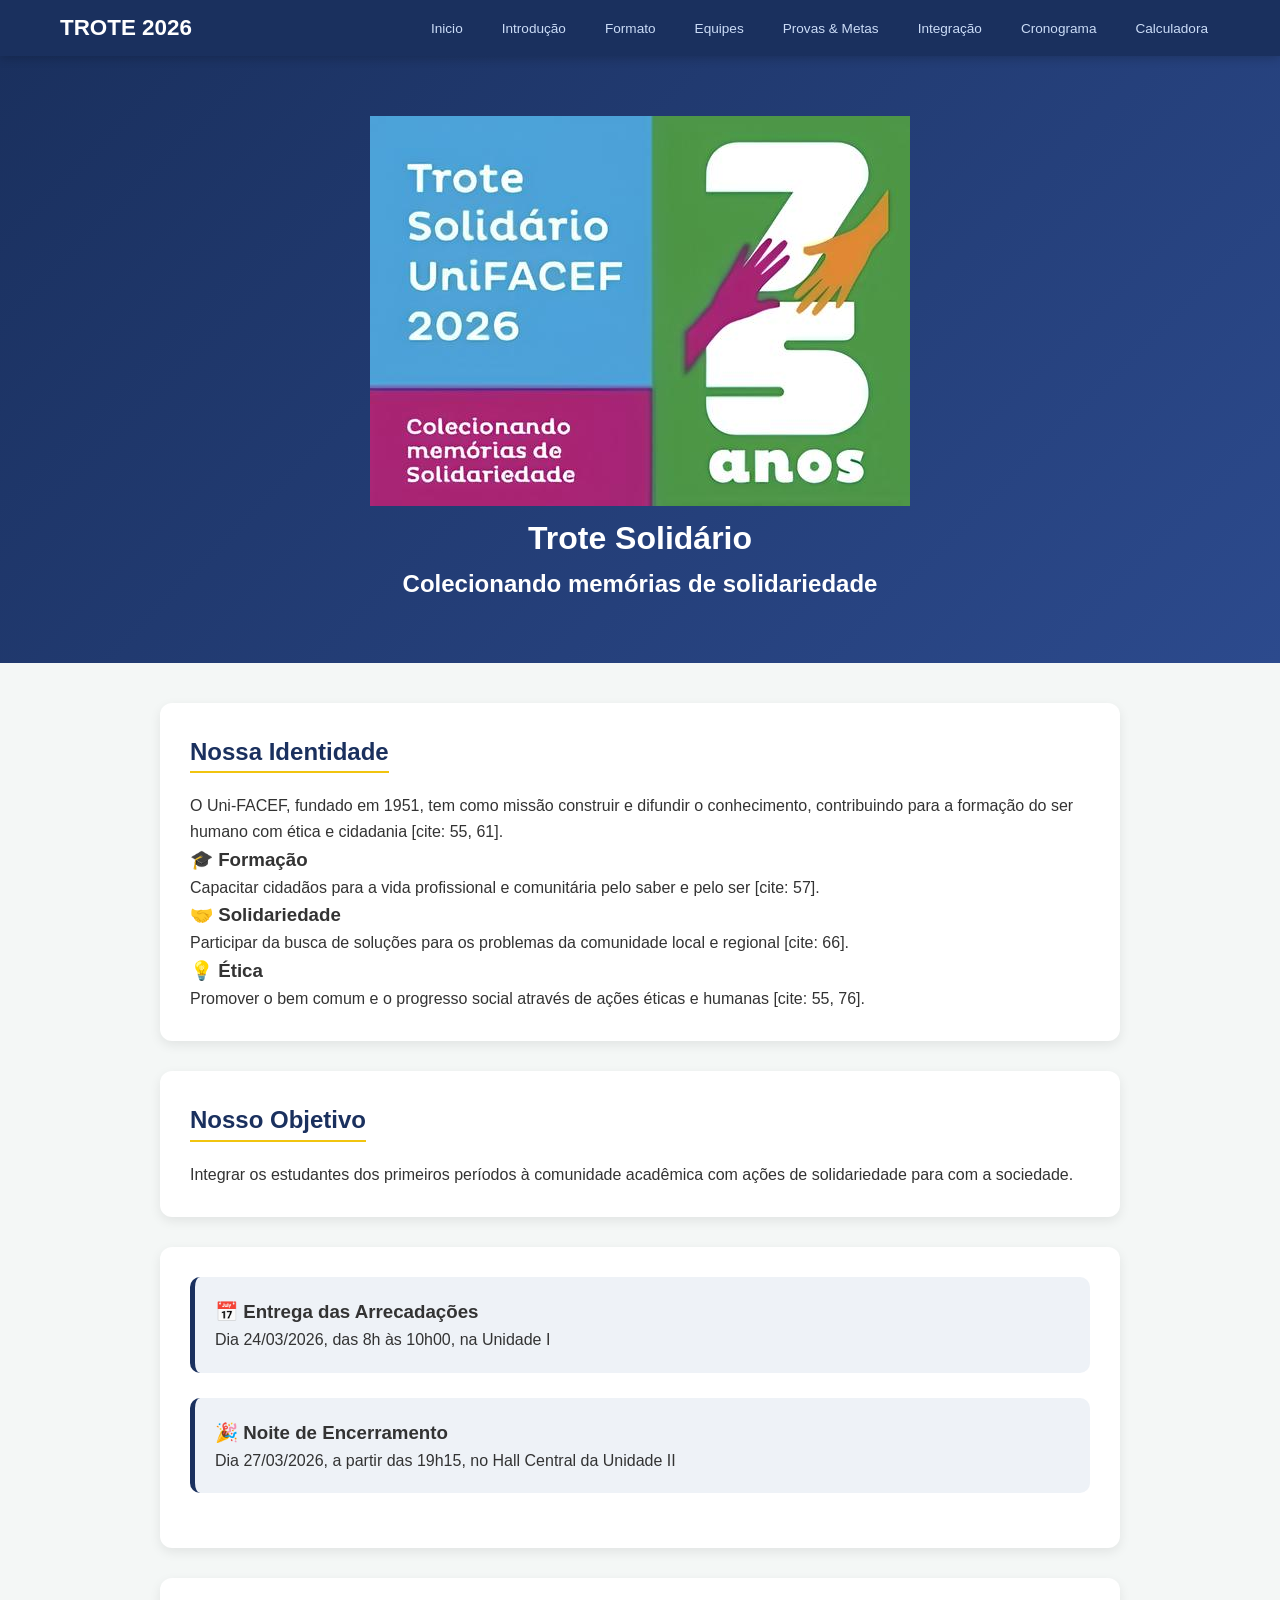
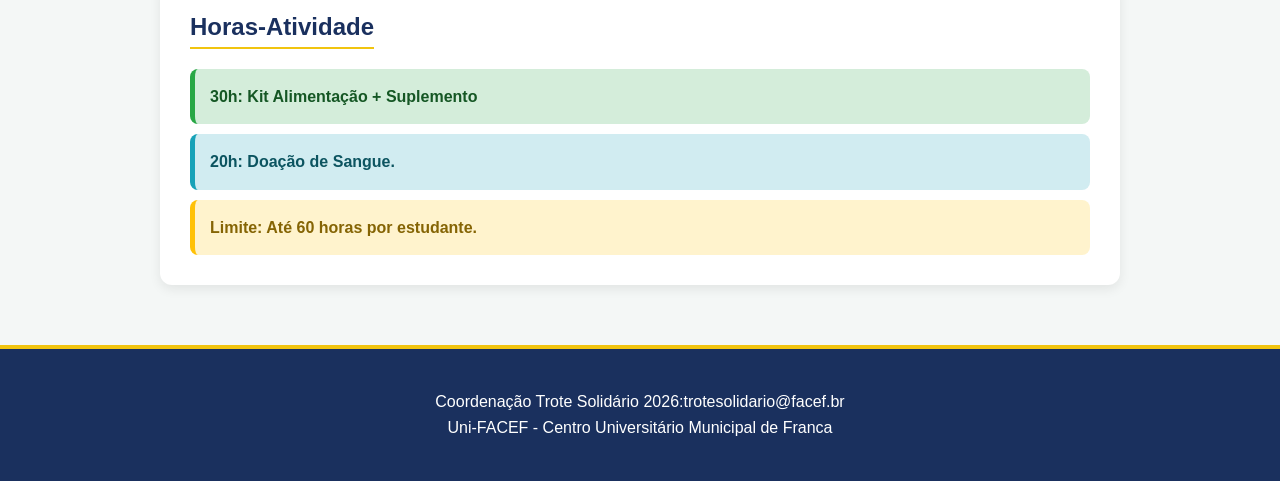
<file: index.html>
<!DOCTYPE html>
<html lang="pt-br">


<link rel="stylesheet" href="style.css">
<link rel="icon" href="logo.png.jpeg">

<head>

<meta charset="utf-8">
<title>Projeto Solidário UniFacef</title>

</head>

<body>
    
<nav class="menu-principal">
    <div class="menu-container">
        <a href="index.html" class="logo"> Trote 2026</a>
        <ul class="lista">    
            <li><a href="index.html">  Inicio </a></li>
            <li><a href="introducao.html">  Introdução</a></li>
            <li><a href="formato.html">  Formato</a></li>
            <li><a href="equipes.html">  Equipes</a></li>
            <li><a href="provas.html">  Provas & Metas</a></li>
            <li><a href="integracao.html">  Integração</a></li>
            <li><a href="cronograma.html">  Cronograma</a></li>
            <li> <a href="calculadora.html">  Calculadora</a></li>



        </ul>



    </div>

</nav>

<header class="cabecalho">
    <div class="cabecalho-container">

        <img class="logo" src="logo.png.jpeg" alt="trote Solidário">
        <h1>Trote Solidário</h1>
        <h2>Colecionando memórias de solidariedade</h2>

    </div>
</header>

<main class="principal">
    <section class="secao"> <h2>Nossa Identidade</h2> 
    <p>O Uni-FACEF, fundado em 1951, tem como missão construir e difundir o conhecimento, contribuindo para a formação do ser humano com ética e cidadania [cite: 55, 61].</p>
    <h3>🎓 Formação</h3> 
    <p>Capacitar cidadãos para a vida profissional e comunitária pelo saber e pelo ser [cite: 57].</p>
    <h3>🤝 Solidariedade</h3> 
    <p>Participar da busca de soluções para os problemas da comunidade local e regional [cite: 66].</p>
    <h3>💡 Ética</h3> 
    <p>Promover o bem comum e o progresso social através de ações éticas e humanas [cite: 55, 76].</p>
    
    </section>

    <section class="secao"><h2>Nosso Objetivo</h2>
        <p>Integrar os estudantes dos primeiros períodos à comunidade acadêmica com ações de solidariedade para com a sociedade.</p>
    </section>

    <section class="secao">
        <div class="eventos">
        <div class="card-evento">
        <h3>📅 Entrega das Arrecadações</h3>
        <p>Dia 24/03/2026, das 8h às 10h00, na Unidade I</p>
        </div>

        <div class="card-evento">
        <h3>🎉 Noite de Encerramento</h3>
        <p>Dia 27/03/2026, a partir das 19h15, no Hall Central da Unidade II</p>
        </div>
        </div>

    </section>

    <section class="secao">


        <h2>Horas-Atividade</h2>

        <div class="container-cards">
        <div class="card-p1">
            <p>30h: Kit Alimentação + Suplemento</p>
        </div>
         <div class="card-p2">
            <p>20h: Doação de Sangue.</p>
        </div>
         <div class="card-p3">
            <p>Limite: Até 60 horas por estudante.</p>
        </div>
        </div>


    </section>


    </div>
</main>




<footer>
<p> Coordenação Trote Solidário 2026:trotesolidario@facef.br</p>
<p> Uni-FACEF - Centro Universitário Municipal de Franca</p>
</footer>





</body>


</html>
</file>
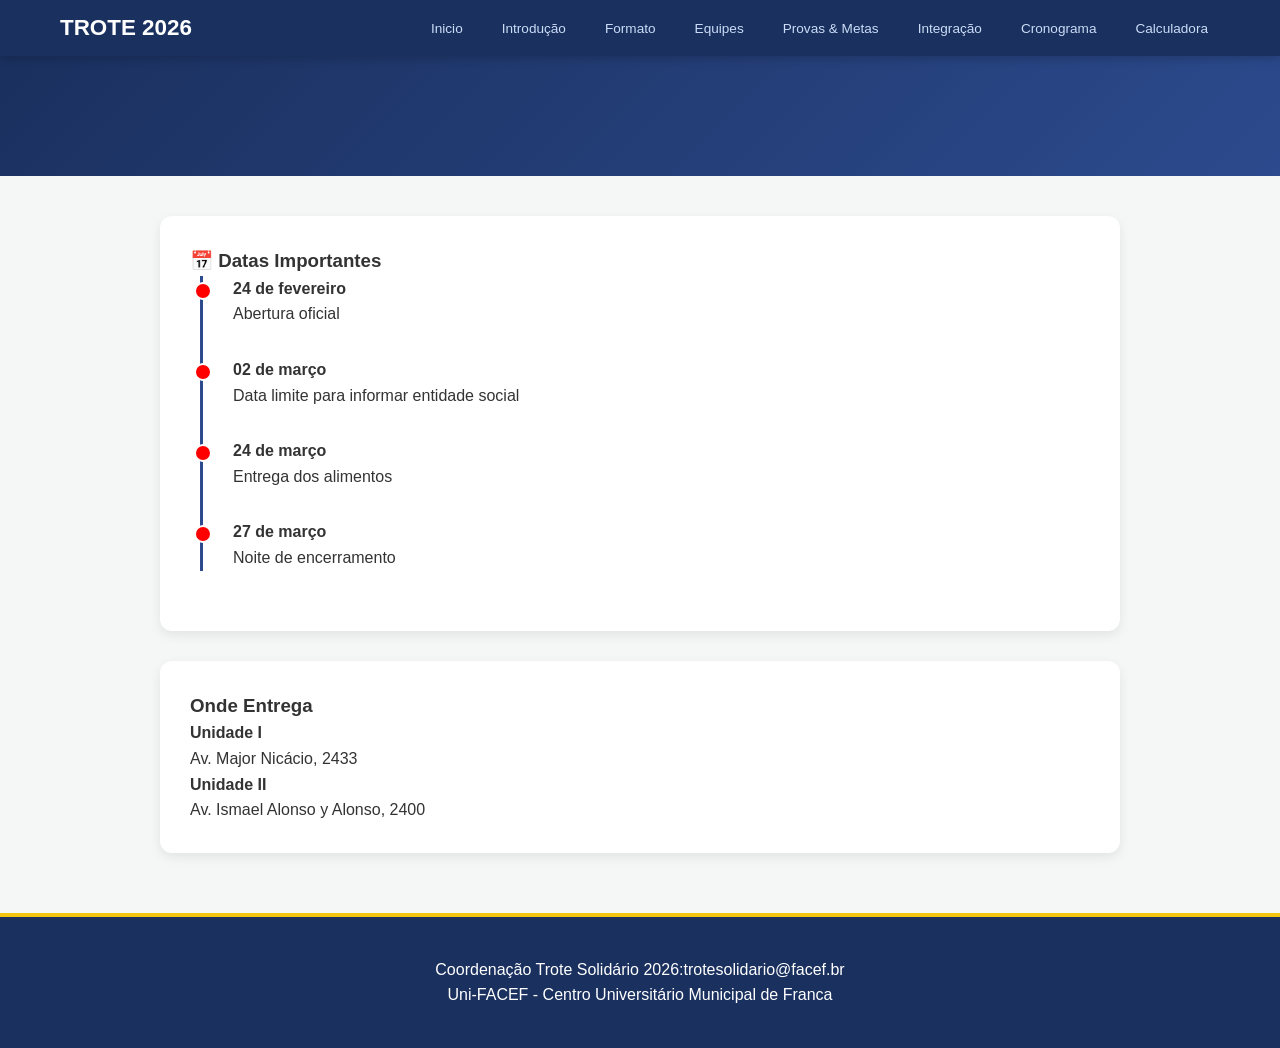
<file: cronograma.html>
<!DOCTYPE html>
<html lang="pt-br">


<link rel="stylesheet" href="style.css">
<link rel="icon" href="logo.png.jpeg">

<head>

<meta charset="utf-8">
<title>Cronograma</title>

</head>

<body>
    
<nav class="menu-principal">
    <div class="menu-container">
        <a href="index.html" class="logo"> Trote 2026</a>
        <ul class="lista">    
            <li><a href="index.html">  Inicio </a></li>
            <li><a href="introducao.html">  Introdução</a></li>
            <li><a href="formato.html">  Formato</a></li>
            <li><a href="equipes.html">  Equipes</a></li>
            <li><a href="provas.html">  Provas & Metas</a></li>
            <li><a href="integracao.html">  Integração</a></li>
            <li><a href="cronograma.html">  Cronograma</a></li>
            <li> <a href="calculadora.html">  Calculadora</a></li>



        </ul>



    </div>

</nav>

<header class="cabecalho">
    
</header>

<main class="principal">
 
<section class="secao">
<h3>📅 Datas Importantes</h3>
<div class="timeline">
    <div class="evento">
        <strong>24 de fevereiro</strong>
        <p>Abertura oficial</p>
    </div>
    <div class="evento">
        <strong>02 de março</strong>
        <p>Data limite para informar entidade social</p>

    </div>
    <div class="evento">
        <strong>24 de março</strong>
        <p>Entrega dos alimentos</p>
    </div>
    <div class="evento">
        <strong>27 de março</strong>
        <p>Noite de encerramento</p>
    </div>
</div>
</section>
<section class="secao">
<h3> Onde Entrega</h3>
<div class="grid-locais">
<div class="local">
<h4> Unidade I</h4>
<p>Av. Major Nicácio, 2433</p>
</div>
<div class="local">
<h4> Unidade II</h4>
<p>Av. Ismael Alonso y Alonso, 2400</p>
</div>

</div>




</section>
</main>

<footer>
<p> Coordenação Trote Solidário 2026:trotesolidario@facef.br</p>
<p> Uni-FACEF - Centro Universitário Municipal de Franca</p>
</footer>


</body>


</html>
</file>
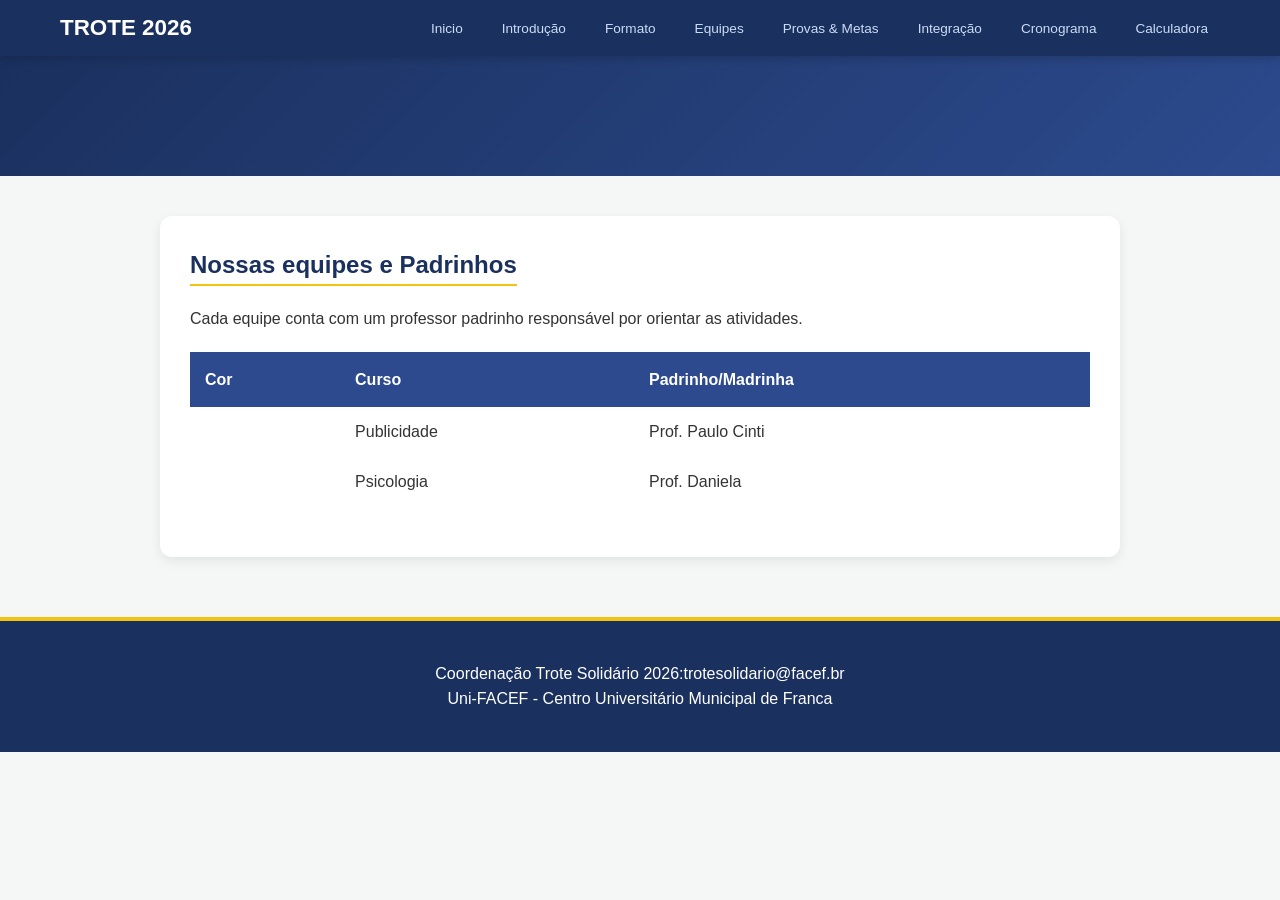
<file: equipes.html>
<!DOCTYPE html>
<html lang="pt-br">


<link rel="stylesheet" href="style.css">
<link rel="icon" href="logo.png.jpeg">

<head>

<meta charset="utf-8">
<title>Projeto Solidário UniFacef</title>

</head>

<body>
    
<nav class="menu-principal">
    <div class="menu-container">
        <a href="index.html" class="logo"> Trote 2026</a>
        <ul class="lista">    
            <li><a href="index.html">  Inicio </a></li>
            <li><a href="introducao.html">  Introdução</a></li>
            <li><a href="formato.html">  Formato</a></li>
            <li><a href="equipes.html">  Equipes</a></li>
            <li><a href="provas.html">  Provas & Metas</a></li>
            <li><a href="integracao.html">  Integração</a></li>
            <li><a href="cronograma.html">  Cronograma</a></li>
            <li> <a href="calculadora.html">  Calculadora</a></li>



        </ul>



    </div>

</nav>

<header class="cabecalho">
    
</header>

<main class="principal">
    <section class="secao"> <h2>Nossas equipes e Padrinhos</h2> 
    <p>Cada equipe conta com um professor padrinho responsável por orientar as atividades.</p>
    <table>
        <thead>
            <tr>
                <th>Cor</th> <th>Curso</th> <th>Padrinho/Madrinha</th>
            </tr>

        </thead>
        <tbody>
            <td><div class="amarelo">  </div></td> <td>Publicidade</td> <td>Prof. Paulo Cinti</td>
        
        </tbody>
        <tbody>
        <td><div class="cinza">  </div></td> <td>Psicologia</td> <td>Prof. Daniela</td>
        </tbody>



    </table>
    
    </section>



    </div>
</main>




<footer>
<p> Coordenação Trote Solidário 2026:trotesolidario@facef.br</p>
<p> Uni-FACEF - Centro Universitário Municipal de Franca</p>
</footer>





</body>


</html>
</file>
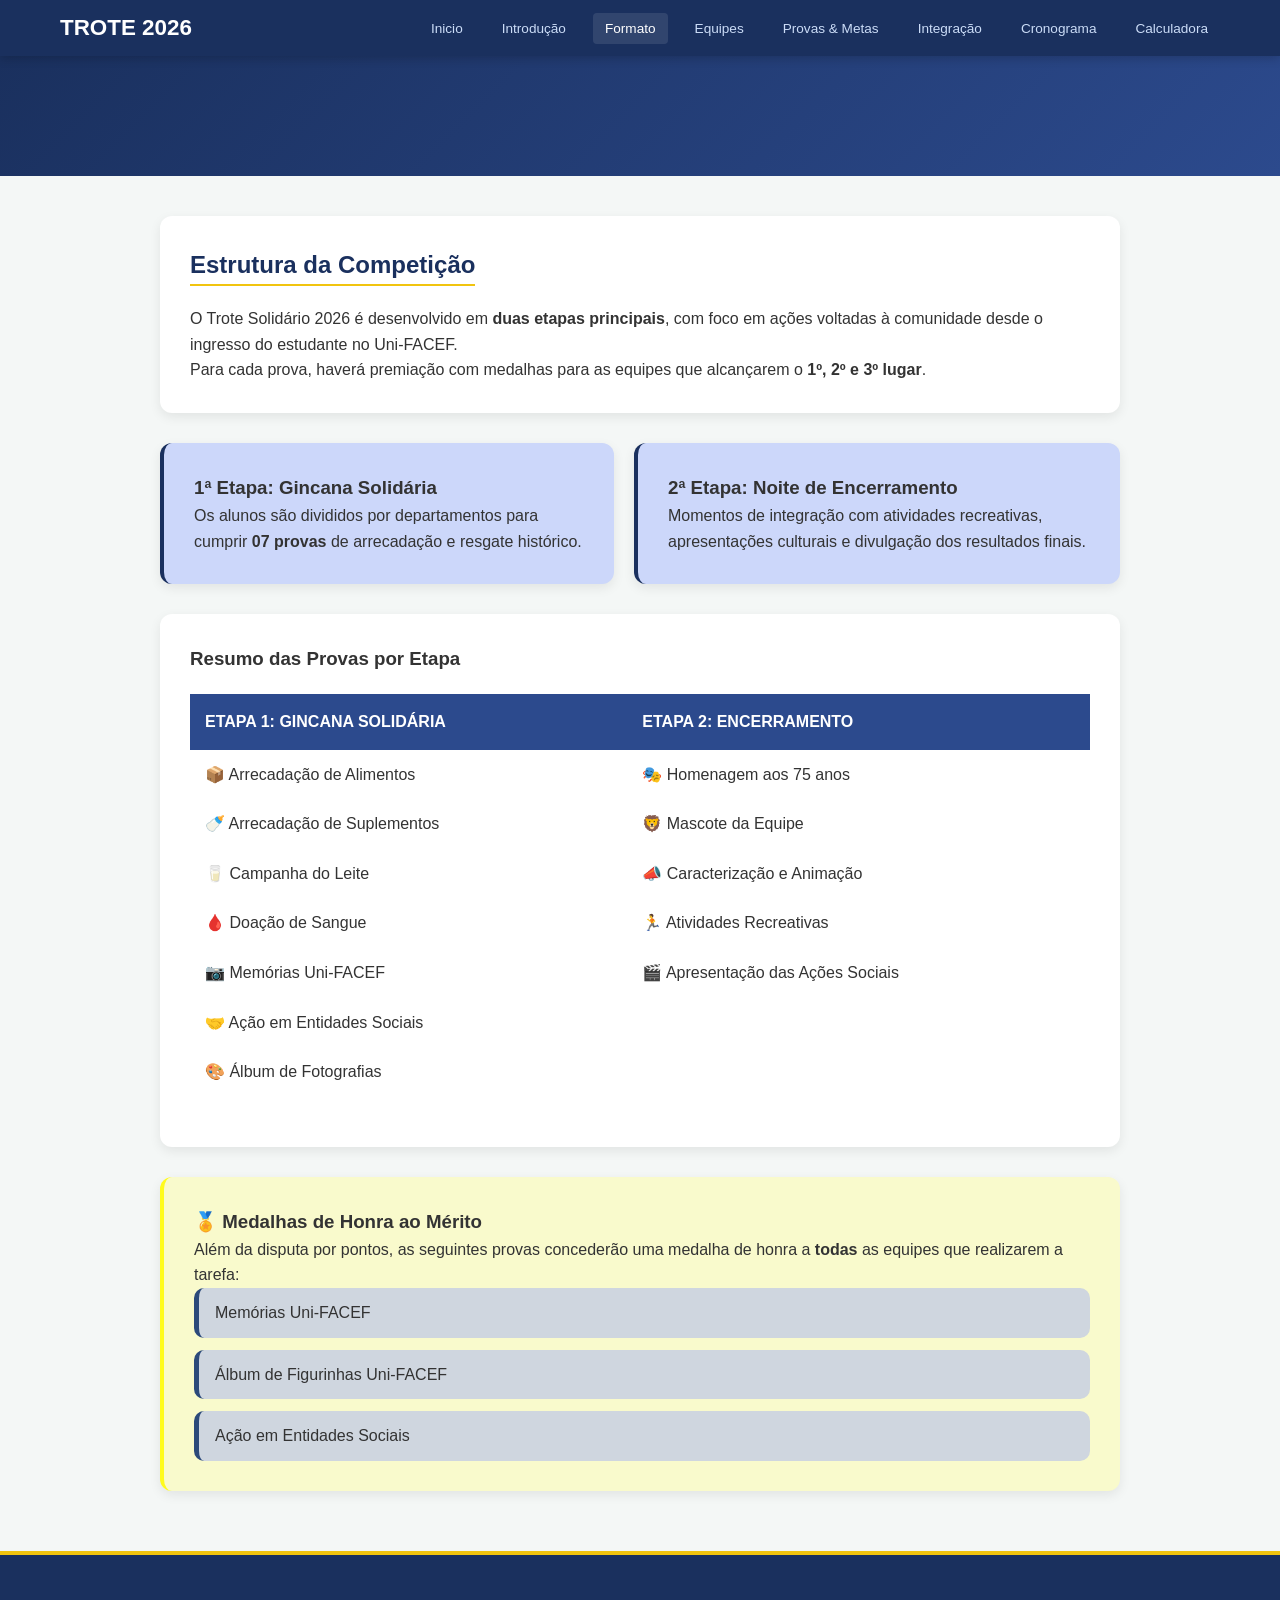
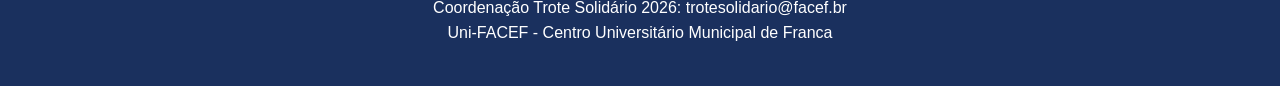
<file: formato.html>
<!DOCTYPE html>
<html lang="pt-br">
<head>
    <meta charset="utf-8">
    <title>Formato - Trote 2026</title>
    <link rel="stylesheet" href="style.css">
    <link rel="icon" href="logo.png.jpeg">
</head>
<body>
    <nav class="menu-principal">
        <div class="menu-container">
            <a href="index.html" class="logo"> Trote 2026</a>
            <ul class="lista">    
                <li><a href="index.html"> Inicio </a></li>
                <li><a href="introducao.html"> Introdução</a></li>
                <li><a href="formato.html" class="active"> Formato</a></li>
                <li><a href="equipes.html"> Equipes</a></li>
                <li><a href="provas.html"> Provas & Metas</a></li>
                <li><a href="integracao.html"> Integração</a></li>
                <li><a href="cronograma.html"> Cronograma</a></li>
                <li><a href="calculadora.html"> Calculadora</a></li>
            </ul>
        </div>
    </nav>

    <header class="cabecalho"></header>

    <main class="principal">
        <section class="secao">
            <h2>Estrutura da Competição</h2>
            <p>O Trote Solidário 2026 é desenvolvido em <strong>duas etapas principais</strong>, com foco em ações voltadas à comunidade desde o ingresso do estudante no Uni-FACEF.</p>
            <p>Para cada prova, haverá premiação com medalhas para as equipes que alcançarem o <strong>1º, 2º e 3º lugar</strong>.</p>
        </section>

        <div class="row">
            <div class="secao-formato" style="margin-top: 0;">
                <h3>1ª Etapa: Gincana Solidária</h3>
                <p>Os alunos são divididos por departamentos para cumprir <strong>07 provas</strong> de arrecadação e resgate histórico.</p>
            </div>
            <div class="secao-formato" style="margin-top: 0;">
                <h3>2ª Etapa: Noite de Encerramento</h3>
                <p>Momentos de integração com atividades recreativas, apresentações culturais e divulgação dos resultados finais.</p>
            </div>
        </div>

        <section class="secao">
            <h3>Resumo das Provas por Etapa</h3>
            <table>
                <thead>
                    <tr>
                        <th>ETAPA 1: GINCANA SOLIDÁRIA</th>
                        <th>ETAPA 2: ENCERRAMENTO</th>
                    </tr>
                </thead>
                <tbody>
                    <tr><td>📦 Arrecadação de Alimentos</td><td>🎭 Homenagem aos 75 anos</td></tr>
                    <tr><td>🍼 Arrecadação de Suplementos</td><td>🦁 Mascote da Equipe</td></tr>
                    <tr><td>🥛 Campanha do Leite</td><td>📣 Caracterização e Animação</td></tr>
                    <tr><td>🩸 Doação de Sangue</td><td>🏃 Atividades Recreativas</td></tr>
                    <tr><td>📷 Memórias Uni-FACEF</td><td>🎬 Apresentação das Ações Sociais</td></tr>
                    <tr><td>🤝 Ação em Entidades Sociais</td><td></td></tr>
                    <tr><td>🎨 Álbum de Fotografias</td><td></td></tr>
                </tbody>
            </table>
        </section>

        <section class="secao-formatoamarelo">
            <h3><strong>🏅 Medalhas de Honra ao Mérito</strong></h3>
            <p>Além da disputa por pontos, as seguintes provas concederão uma medalha de honra a <strong>todas</strong> as equipes que realizarem a tarefa:</p>
           <ul class="lista-formato">
            <li class="li-formato">Memórias Uni-FACEF</li>
            <li class="li-formato">Álbum de Figurinhas Uni-FACEF</li>
            <li class="li-formato">Ação em Entidades Sociais</li>
        </ul>
        </section>
    </main>

    <footer>
        <p>Coordenação Trote Solidário 2026: trotesolidario@facef.br</p>
        <p>Uni-FACEF - Centro Universitário Municipal de Franca</p>
    </footer>
</body>
</html>
</file>
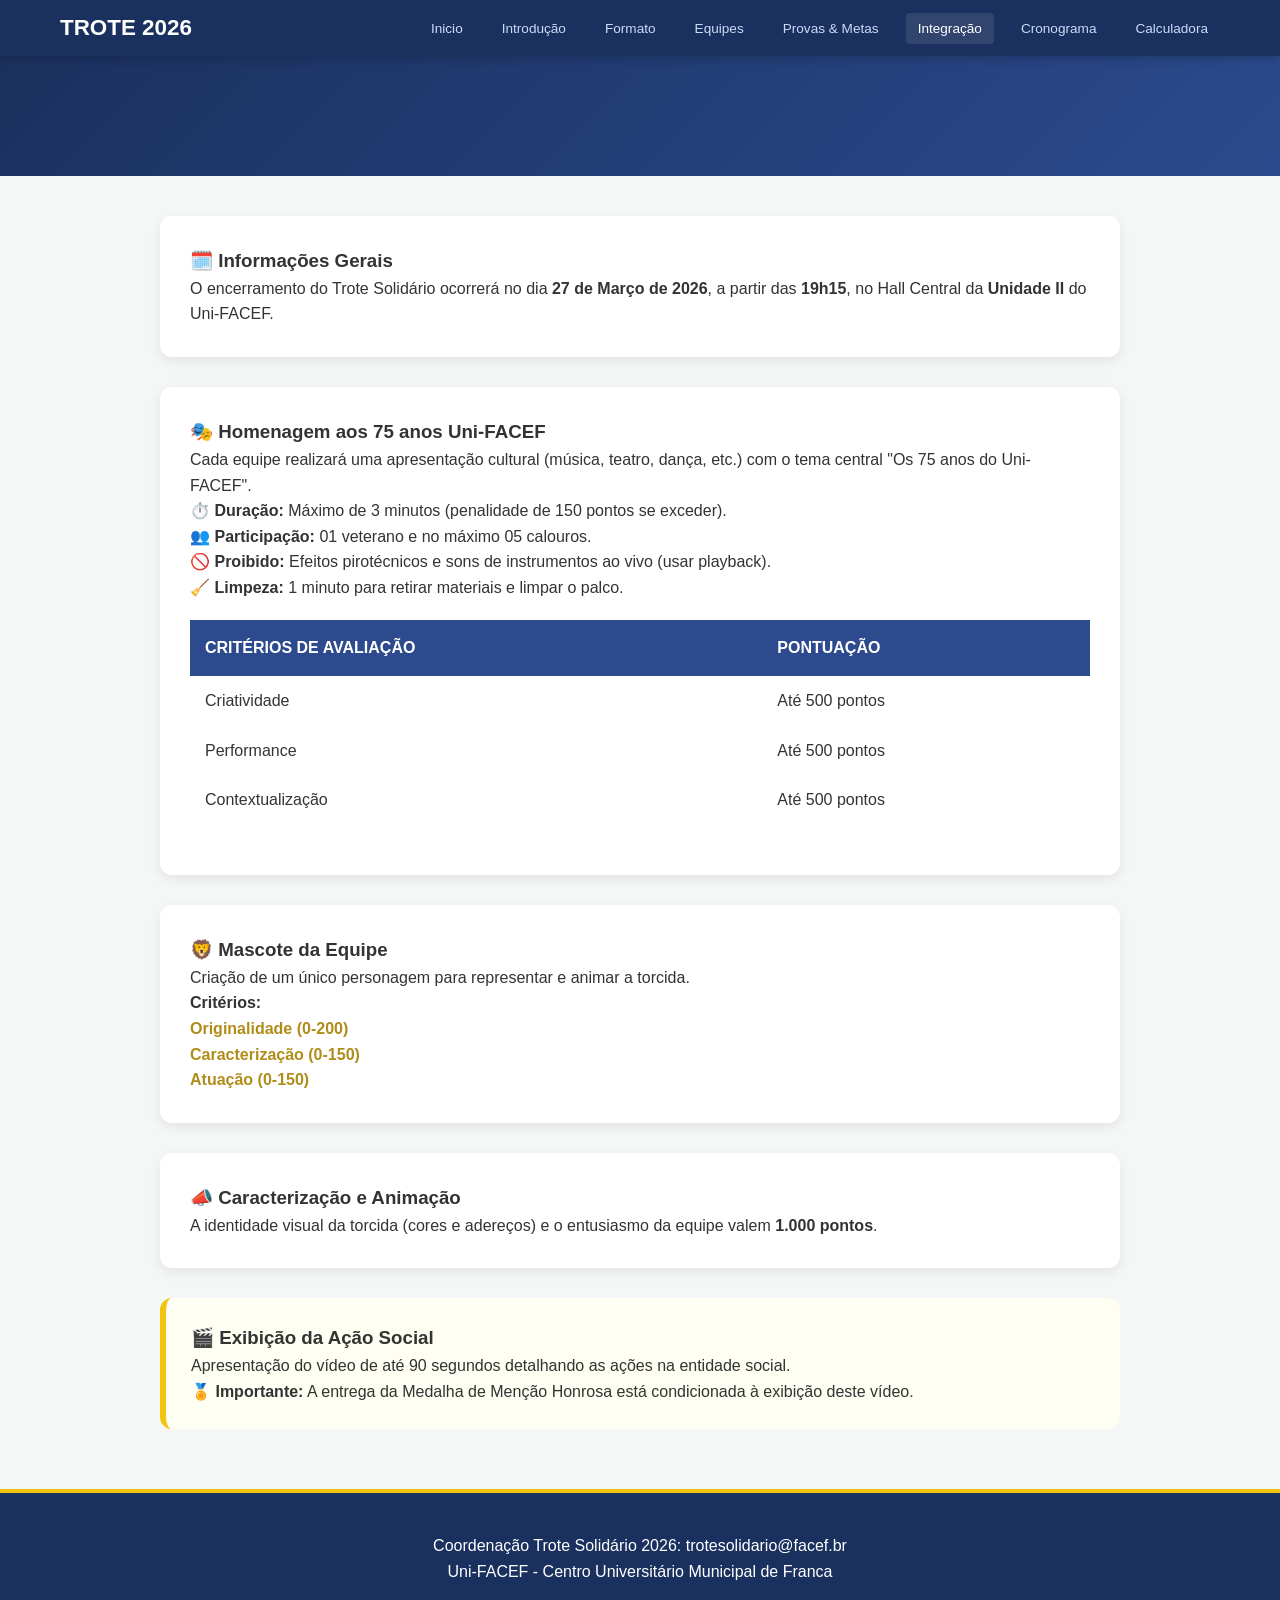
<file: integracao.html>
<!DOCTYPE html>
<html lang="pt-br">
<head>
    <meta charset="utf-8">
    <title>Integração - Trote 2026</title>
    <link rel="stylesheet" href="style.css">
    <link rel="icon" href="logo.png.jpeg">
</head>
<body>
    <nav class="menu-principal">
        <div class="menu-container">
            <a href="index.html" class="logo"> Trote 2026</a>
            <ul class="lista">    
                <li><a href="index.html"> Inicio </a></li>
                <li><a href="introducao.html"> Introdução</a></li>
                <li><a href="formato.html"> Formato</a></li>
                <li><a href="equipes.html"> Equipes</a></li>
                <li><a href="provas.html"> Provas & Metas</a></li>
                <li><a href="integracao.html" class="active"> Integração</a></li>
                <li><a href="cronograma.html"> Cronograma</a></li>
                <li><a href="calculadora.html"> Calculadora</a></li>
            </ul>
        </div>
    </nav>

    <header class="cabecalho"></header>

    <main class="principal">
        <section class="secao">
            <h3>🗓️ Informações Gerais</h3>
            <p>O encerramento do Trote Solidário ocorrerá no dia <strong>27 de Março de 2026</strong>, a partir das <strong>19h15</strong>, no Hall Central da <strong>Unidade II</strong> do Uni-FACEF.</p>
        </section>

        <section class="secao">
            <h3>🎭 Homenagem aos 75 anos Uni-FACEF</h3>
            <p>Cada equipe realizará uma apresentação cultural (música, teatro, dança, etc.) com o tema central "Os 75 anos do Uni-FACEF".</p>
            <ul class="rules-list">
                <li>⏱️ <strong>Duração:</strong> Máximo de 3 minutos (penalidade de 150 pontos se exceder).</li>
                <li>👥 <strong>Participação:</strong> 01 veterano e no máximo 05 calouros.</li>
                <li>🚫 <strong>Proibido:</strong> Efeitos pirotécnicos e sons de instrumentos ao vivo (usar playback).</li>
                <li>🧹 <strong>Limpeza:</strong> 1 minuto para retirar materiais e limpar o palco.</li>
            </ul>
            <table>
                <thead>
                    <tr>
                        <th>CRITÉRIOS DE AVALIAÇÃO</th>
                        <th>PONTUAÇÃO</th>
                    </tr>
                </thead>
                <tbody>
                    <tr><td>Criatividade</td><td>Até 500 pontos</td></tr>
                    <tr><td>Performance</td><td>Até 500 pontos</td></tr>
                    <tr><td>Contextualização</td><td>Até 500 pontos</td></tr>
                </tbody>
            </table>
        </section>

        <section class="secao">
            <h3>🦁 Mascote da Equipe</h3>
            <p>Criação de um único personagem para representar e animar a torcida.</p>
            <p><strong>Critérios:</strong></p>
            <p class="gold-text">Originalidade (0-200)</p>
            <p class="gold-text">Caracterização (0-150)</p>
            <p class="gold-text">Atuação (0-150)</p>
        </section>

        <section class="secao">
            <h3>📣 Caracterização e Animação</h3>
            <p>A identidade visual da torcida (cores e adereços) e o entusiasmo da equipe valem <strong>1.000 pontos</strong>.</p>
        </section>

        <section class="secao-amarelo" style="background-color: #fffef2;">
            <h3>🎬 Exibição da Ação Social</h3>
            <p>Apresentação do vídeo de até 90 segundos detalhando as ações na entidade social.</p>
            <p><strong>🏅 Importante:</strong> A entrega da Medalha de Menção Honrosa está condicionada à exibição deste vídeo.</p>
        </section>
    </main>

    <footer>
        <p>Coordenação Trote Solidário 2026: trotesolidario@facef.br</p>
        <p>Uni-FACEF - Centro Universitário Municipal de Franca</p>
    </footer>
</body>
</html>
</file>
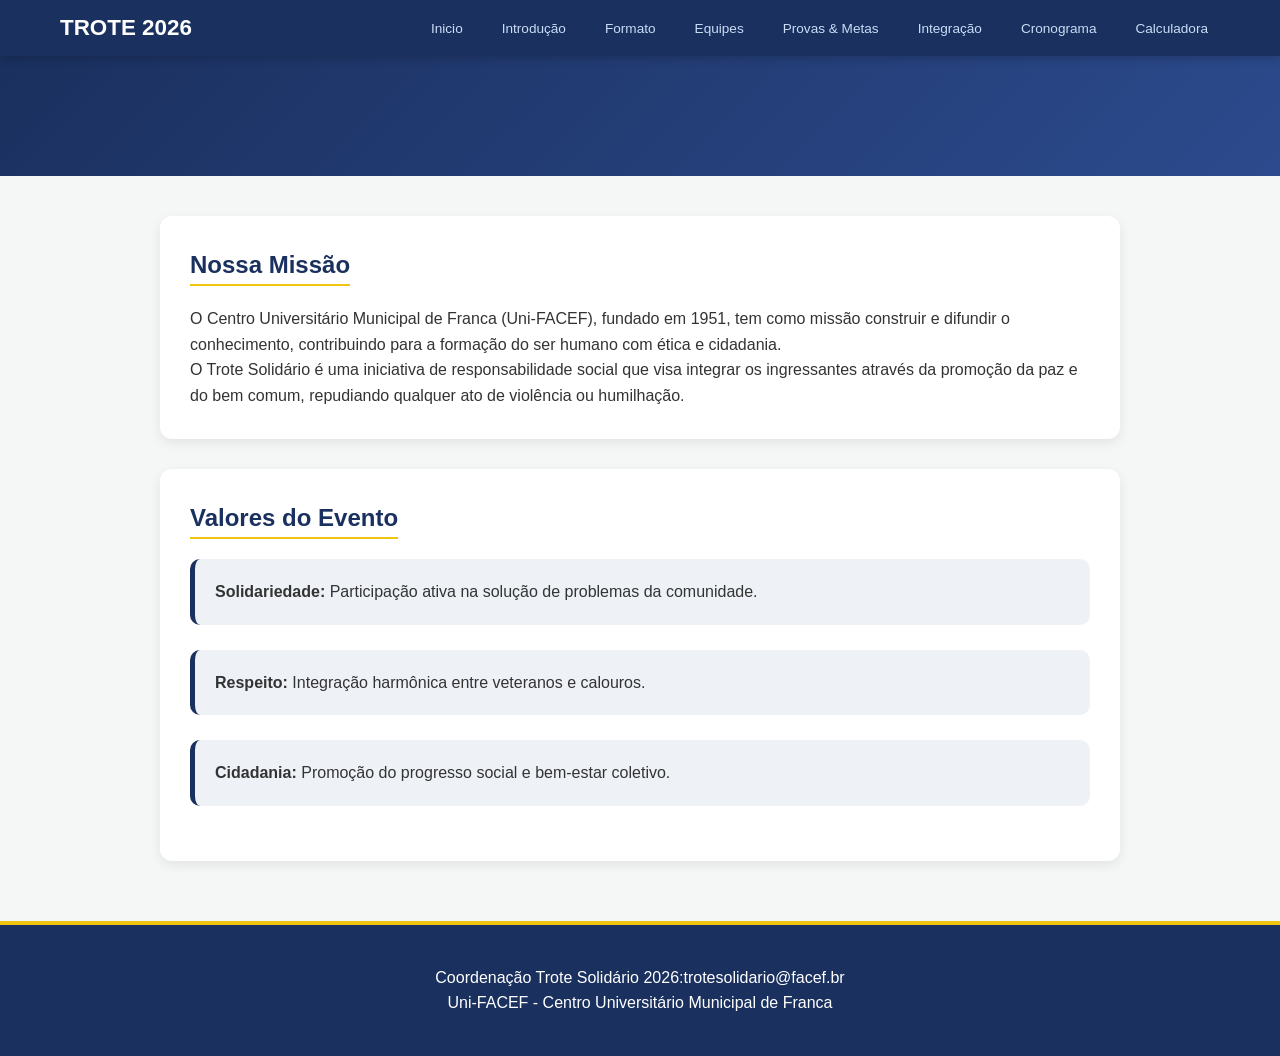
<file: introducao.html>
<!DOCTYPE html>
<html lang="pt-br">


<link rel="stylesheet" href="style.css">
<link rel="icon" href="logo.png.jpeg">

<head>

<meta charset="utf-8">
<title>Projeto Solidário UniFacef</title>

</head>

<body>
    
<nav class="menu-principal">
    <div class="menu-container">
        <a href="index.html" class="logo"> Trote 2026</a>
        <ul class="lista">    
            <li><a href="index.html">  Inicio </a></li>
            <li><a href="introducao.html">  Introdução</a></li>
            <li><a href="formato.html">  Formato</a></li>
            <li><a href="equipes.html">  Equipes</a></li>
            <li><a href="provas.html">  Provas & Metas</a></li>
            <li><a href="integracao.html">  Integração</a></li>
            <li><a href="cronograma.html">  Cronograma</a></li>
            <li> <a href="calculadora.html">  Calculadora</a></li>



        </ul>



    </div>

</nav>

<header class="cabecalho">
    
</header>

<main class="principal">
    <section class="secao"> <h2>Nossa Missão</h2> 
    <p> O Centro Universitário Municipal de Franca (Uni-FACEF), fundado em 1951, tem como missão construir e difundir o conhecimento, contribuindo para a formação do ser humano com ética e cidadania.</p>
    <p> O Trote Solidário é uma iniciativa de responsabilidade social que visa integrar os ingressantes através da promoção da paz e do bem comum, repudiando qualquer ato de violência ou humilhação.</p>
   
    
    </section>

    <section class="secao"><h2>Valores do Evento</h2>
    <ul>

        <li class="card-evento"><strong> Solidariedade:</strong> Participação ativa na solução de problemas da comunidade.</li>

        <li class="card-evento"><strong> Respeito:</strong>  Integração harmônica entre veteranos e calouros. </li>

        <li class="card-evento"><strong> Cidadania:</strong>  Promoção do progresso social e bem-estar coletivo.</li>

    </ul>
    
    </section>




    </div>
</main>



<footer>
<p> Coordenação Trote Solidário 2026:trotesolidario@facef.br</p>
<p> Uni-FACEF - Centro Universitário Municipal de Franca</p>
</footer>






</body>


</html>
</file>
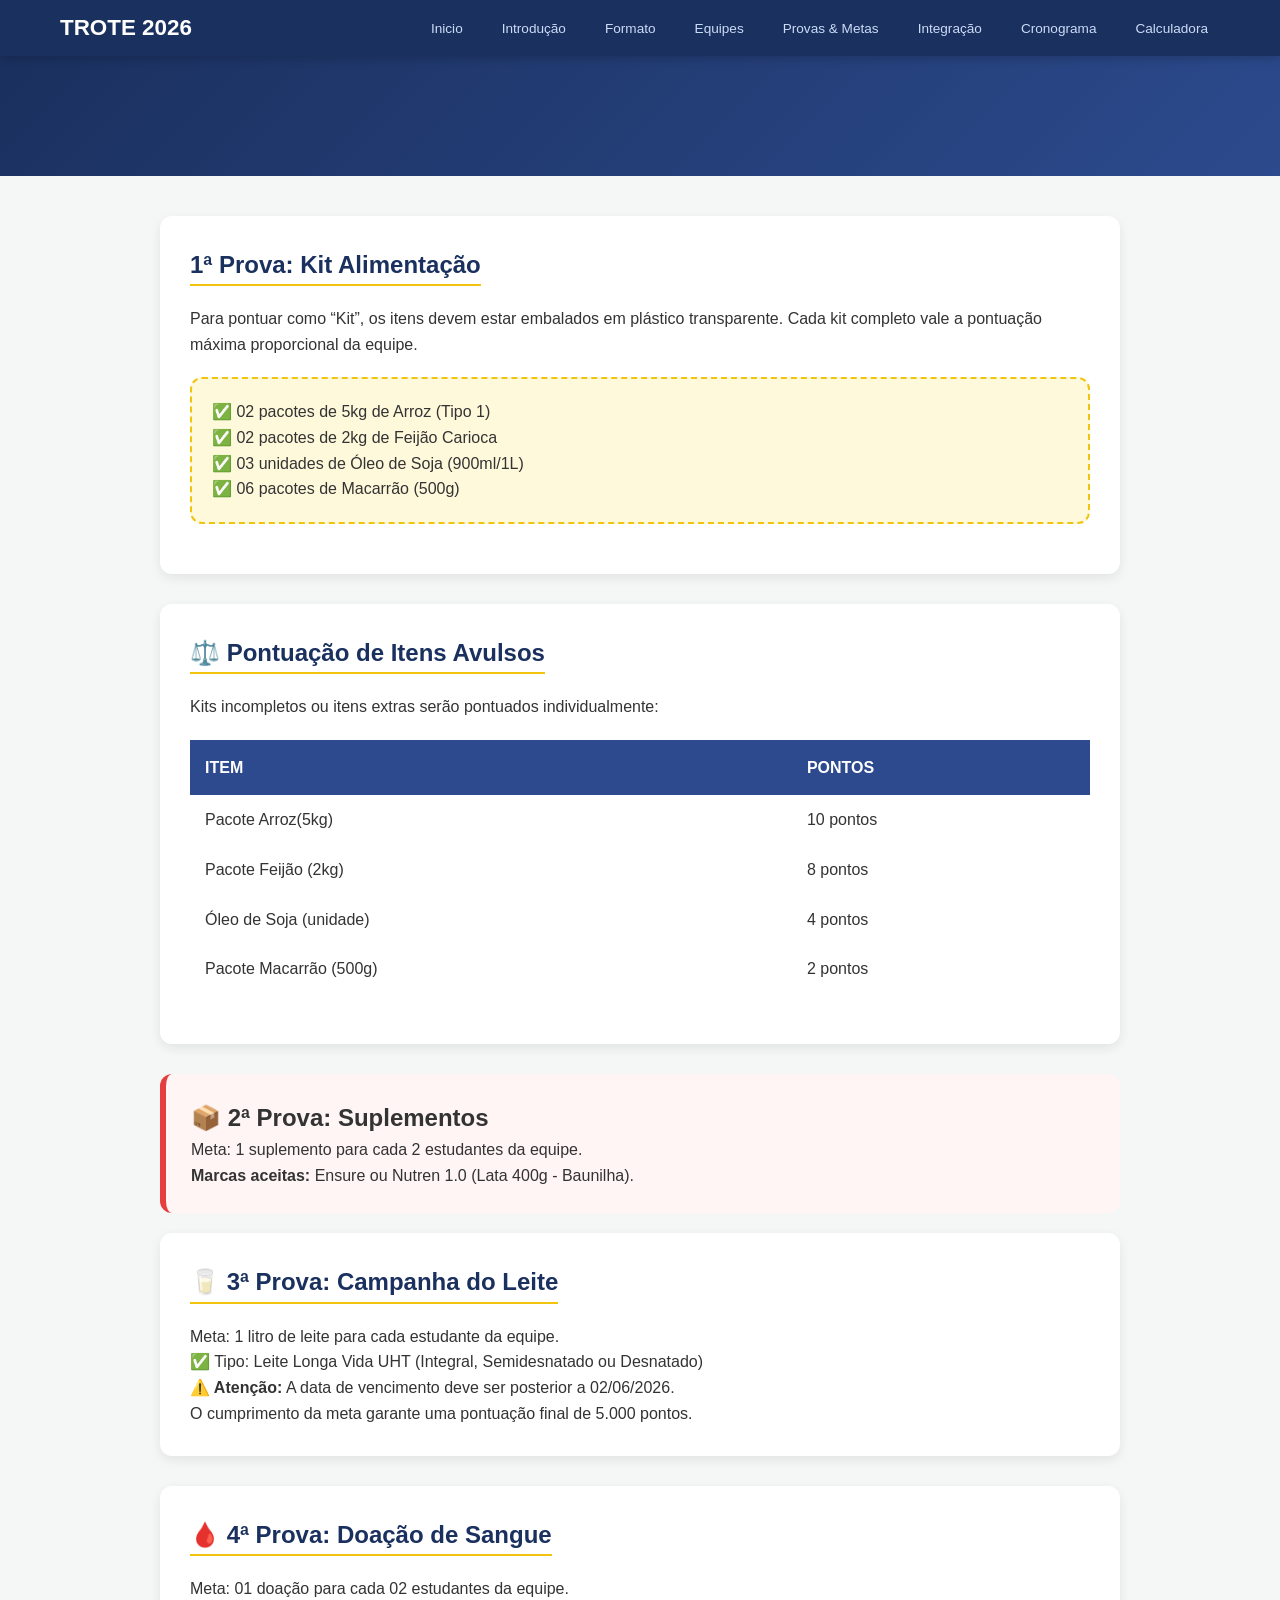
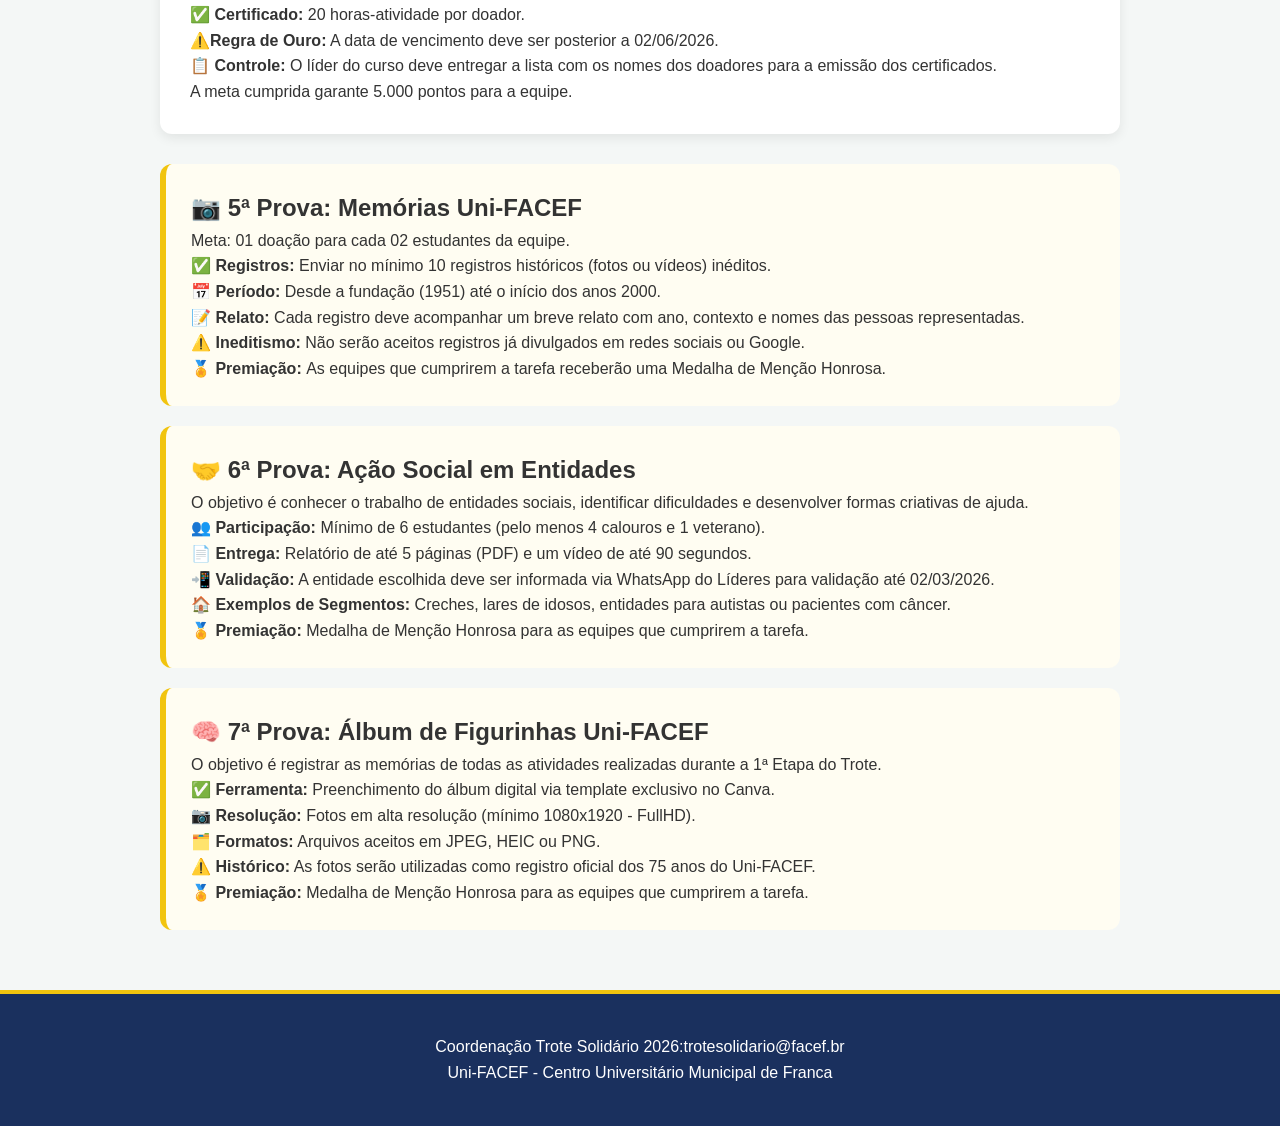
<file: provas.html>
<!DOCTYPE html>
<html lang="pt-br">


<link rel="stylesheet" href="style.css">
<link rel="icon" href="logo.png.jpeg">

<head>

<meta charset="utf-8">
<title>Projeto Solidário UniFacef</title>

</head>

<body>
    
<nav class="menu-principal">
    <div class="menu-container">
        <a href="index.html" class="logo"> Trote 2026</a>
        <ul class="lista">    
            <li><a href="index.html">  Inicio </a></li>
            <li><a href="introducao.html">  Introdução</a></li>
            <li><a href="formato.html">  Formato</a></li>
            <li><a href="equipes.html">  Equipes</a></li>
            <li><a href="provas.html">  Provas & Metas</a></li>
            <li><a href="integracao.html">  Integração</a></li>
            <li><a href="cronograma.html">  Cronograma</a></li>
            <li> <a href="calculadora.html">  Calculadora</a></li>



        </ul>



    </div>

</nav>

<header class="cabecalho">
    
</header>

<main class="principal">
    <section class="secao"> <h2>1ª Prova: Kit Alimentação</h2> 
    <p> Para pontuar como “Kit”, os itens devem estar embalados em plástico transparente. Cada kit completo vale a pontuação máxima proporcional da equipe.</p>
   <div class="laranja">
    <ul class="card-laranja">
        <li>✅ 02 pacotes de 5kg de Arroz (Tipo 1)</li>
        <li>✅ 02 pacotes de 2kg de Feijão Carioca    </li>
        <li>✅ 03 unidades de Óleo de Soja (900ml/1L)    </li>
        <li>✅ 06 pacotes de Macarrão (500g)    </li>
    
    </ul>
   </div>
    
    </section>

    <section class="secao"><h2>⚖️ Pontuação de Itens Avulsos</h2>
        <p>Kits incompletos ou itens extras serão pontuados individualmente:</p>
   
<table>
    <thead>
        <tr>
            <th>ITEM</th> <th>PONTOS</th>
        </tr>
    </thead>
    <tbody>
        <td>Pacote Arroz(5kg)</td>  <td>10 pontos </td>
    </tbody>
     <tbody>
        <td>Pacote Feijão (2kg)</td>  <td>8 pontos </td>
    </tbody>
     <tbody>
        <td>Óleo de Soja (unidade)</td>  <td>4 pontos</td>
    </tbody>
     <tbody>
        <td>Pacote Macarrão (500g)</td>  <td>2 pontos</td>
    </tbody>
</table>
    
    </section>

    <section class="secao-vermelho"> <h2>📦 2ª Prova: Suplementos</h2> 
    <p> Meta: 1 suplemento para cada 2 estudantes da equipe.</p>
 <p><strong>Marcas aceitas: </strong>Ensure ou Nutren 1.0 (Lata 400g - Baunilha).</p>
    </section>

    <section class="secao"> <h2>🥛 3ª Prova: Campanha do Leite</h2> 
    <p>Meta: 1 litro de leite para cada estudante da equipe.</p>
    <ul class="lista-3">
        <li>✅ Tipo: Leite Longa Vida UHT (Integral, Semidesnatado ou Desnatado)</li>
        <li><strong>⚠️ Atenção:</strong> A data de vencimento deve ser posterior a 02/06/2026.</li>
    </ul>
   <p>O cumprimento da meta garante uma pontuação final de 5.000 pontos.</p>
    </section>

    </section>

    <section class="secao"> <h2>🩸 4ª Prova: Doação de Sangue</h2> 
    <p>Meta: 01 doação para cada 02 estudantes da equipe.</p>
    <ul class="lista-3">
        <li><strong>✅ Certificado:</strong> 20 horas-atividade por doador.</li>
        <li><strong>⚠️Regra de Ouro:</strong> A data de vencimento deve ser posterior a 02/06/2026.</li>
        <li><strong>📋 Controle:</strong> O líder do curso deve entregar a lista com os nomes dos doadores para a emissão dos certificados.</li>
    </ul>
   <p>A meta cumprida garante 5.000 pontos para a equipe.</p>
    
    </section>

     <section class="secao-amarelo"> <h2>📷 5ª Prova: Memórias Uni-FACEF</h2> 
    <p>Meta: 01 doação para cada 02 estudantes da equipe.</p>
    <ul class="lista-3">
        <li><strong>✅ Registros:</strong> Enviar no mínimo 10 registros históricos (fotos ou vídeos) inéditos.</li>
        <li><strong>📅 Período:</strong> Desde a fundação (1951) até o início dos anos 2000.</li>
        <li><strong>📝 Relato:</strong> Cada registro deve acompanhar um breve relato com ano, contexto e nomes das pessoas representadas.</li>
        <li><strong>⚠️ Ineditismo:</strong> Não serão aceitos registros já divulgados em redes sociais ou Google.</li>
    </ul>
   <p><strong>🏅 Premiação: </strong>As equipes que cumprirem a tarefa receberão uma Medalha de Menção Honrosa.</p>
    
    </section>

    <section class="secao-amarelo"> <h2>🤝 6ª Prova: Ação Social em Entidades</h2> 
    <p>O objetivo é conhecer o trabalho de entidades sociais, identificar dificuldades e desenvolver formas criativas de ajuda.</p>
    <ul class="lista-3">
        <li><strong>👥 Participação:</strong> Mínimo de 6 estudantes (pelo menos 4 calouros e 1 veterano).</li>
        <li><strong>📄 Entrega:</strong> Relatório de até 5 páginas (PDF) e um vídeo de até 90 segundos.</li>
        <li><strong>📲 Validação:</strong> A entidade escolhida deve ser informada via WhatsApp do Líderes para validação até 02/03/2026.</li>
        <li><strong>🏠 Exemplos de Segmentos:</strong> Creches, lares de idosos, entidades para autistas ou pacientes com câncer.</li>
    </ul>
   <p><strong>🏅 Premiação: </strong>Medalha de Menção Honrosa para as equipes que cumprirem a tarefa.</p>
    
    </section>

    <section class="secao-amarelo"> <h2>🧠 7ª Prova: Álbum de Figurinhas Uni-FACEF</h2> 
    <p>O objetivo é registrar as memórias de todas as atividades realizadas durante a 1ª Etapa do Trote.</p>
    <ul class="lista-3">
        <li><strong>✅ Ferramenta:</strong> Preenchimento do álbum digital via template exclusivo no Canva.</li>
        <li><strong>📷 Resolução:</strong> Fotos em alta resolução (mínimo 1080x1920 - FullHD).</li>
        <li><strong>🗂️ Formatos:</strong> Arquivos aceitos em JPEG, HEIC ou PNG.</li>
        <li><strong>⚠️ Histórico:</strong> As fotos serão utilizadas como registro oficial dos 75 anos do Uni-FACEF.</li>
    </ul>
   <p><strong>🏅 Premiação: </strong>Medalha de Menção Honrosa para as equipes que cumprirem a tarefa.</p>
    
    </section>

   
</main>

<footer>
<p> Coordenação Trote Solidário 2026:trotesolidario@facef.br</p>
<p> Uni-FACEF - Centro Universitário Municipal de Franca</p>
</footer>


</body>


</html>
</file>
<file: style.css>
:root {
    --blue-dark: #1a305e;
    --blue-light: #2c4a8d;
    --yellow-main: #f1c40f;
    --gray-bg: #f4f7f6;
    --white: #ffffff;
    --text-dark: #333333;
    --shadow: 0 4px 12px rgba(0,0,0,0.08);
}

* {
    margin: 0;
    padding: 0;
    box-sizing: border-box;
}

body {
    font-family: 'Segoe UI', Roboto, Helvetica, Arial, sans-serif;
    background-color: var(--gray-bg);
    color: var(--text-dark);
    line-height: 1.6;
}

.menu-principal {
    background-color: var(--blue-dark);
    position: sticky;
    top: 0;
    z-index: 1000;
    box-shadow: 0 2px 10px rgba(0,0,0,0.2);
}

.menu-container {
    max-width: 1200px;
    margin: 0 auto;
    display: flex;
    justify-content: space-between;
    align-items: center;
    padding: 10px 20px;
}

.menu-container .logo {
    color: var(--white);
    text-decoration: none;
    font-weight: bold;
    font-size: 1.4rem;
    text-transform: uppercase;
}

.lista {
    list-style: none;
    display: flex;
    gap: 15px;
}

.lista a {
    color: #cbdcf7;
    text-decoration: none;
    font-size: 0.85rem;
    font-weight: 500;
    padding: 8px 12px;
    border-radius: 4px;
}

.lista a:hover, .lista a.active {
    color: var(--white);
    background-color: rgba(255, 255, 255, 0.1);
}

.cabecalho {
    background: linear-gradient(135deg, var(--blue-dark) 0%, var(--blue-light) 100%);
    color: var(--white);
    padding: 60px 20px;
    text-align: center;
}

.principal {
    max-width: 1000px;
    margin: 40px auto;
    padding: 0 20px;
}

.secao {
    background: var(--white);
    padding: 30px;
    border-radius: 12px;
    margin-bottom: 30px;
    box-shadow: var(--shadow);
}

.secao h2 {
    color: var(--blue-dark);
    margin-bottom: 20px;
    border-bottom: 2px solid var(--yellow-main);
    display: inline-block;
}

table {
    width: 100%;
    border-collapse: collapse;
    margin: 20px 0;
}

th {
    background-color: var(--blue-light);
    color: var(--white);
    text-align: left;
    padding: 15px;
}

td {
    padding: 12px 15px;
}

.card-evento {
    background-color: #eef2f7;
    padding: 20px;
    border-radius: 10px;
    border-left: 5px solid var(--blue-dark);
    margin-bottom: 25px;
    list-style: none;
}

.laranja {
    background-color: #fff9db;
    padding: 20px;
    border: 2px dashed var(--yellow-main);
    border-radius: 12px;
    margin: 20px 0;
    
}

.secao-vermelho {
    background-color: #fff5f5;
    border-left: 6px solid #e53e3e;
    padding: 25px;
    border-radius: 12px;
    margin-bottom: 20px;
}

.secao-amarelo {
    background-color: #fffdf2;
    border-left: 6px solid var(--yellow-main);
    padding: 25px;
    border-radius: 12px;
    margin-bottom: 20px;
}

.container-cards {
    display: flex;
    flex-direction: column;
    gap: 10px;
}

.card-p1, .card-p2, .card-p3 {
    padding: 15px;
    border-radius: 8px;
    font-weight: bold;
}

.card-p1 { background: #d4edda; color: #155724; border-left: 5px solid #28a745; }
.card-p2 { background: #d1ecf1; color: #0c5460; border-left: 5px solid #17a2b8; }
.card-p3 { background: #fff3cd; color: #856404; border-left: 5px solid #ffc107; }

.timeline {
    border-left: 3px solid var(--blue-light);
    padding-left: 30px;
    margin-left: 10px;
}

.evento {
    margin-bottom: 30px;
    position: relative;
}

.evento::before {
    content: "";
    width: 14px;
    height: 14px;
    background: red;
    border-radius: 50%;
    position: absolute;
    left: -39px;
    top: 6px;
    border: 2px solid var(--white);
}

.row {
    display: flex;
    gap: 20px;
}

.col-half {
    flex: 1;
}

.border-blue-side {
    border-left: 6px solid var(--blue-dark);
}

.border-yellow-side {
    border-left: 6px solid var(--yellow-main);
}

.gold-text {
    color: #b08d1a;
    font-weight: bold;
}

.list-item-medal {
    background: #f0f4ff;
    padding: 15px;
    margin: 10px 0;
    border-radius: 8px;
    border-left: 4px solid var(--blue-dark);
}

.rules-list {
    list-style: none;
}

footer {
    background-color: var(--blue-dark);
    color: var(--white);
    text-align: center;
    padding: 40px 20px;
    margin-top: 60px;
    border-top: 4px solid var(--yellow-main);
}
.secao-formato {
    background: hsl(226, 82%, 89%);
    border-left: 4px solid #1a305e;
    padding: 30px;
    border-radius: 12px;
    margin-bottom: 30px;
    box-shadow: var(--shadow);
}
.secao-formatoamarelo {
     background: hsl(61, 82%, 89%);
    border-left: 4px solid #fffb1d;
    padding: 30px;
    border-radius: 12px;
    margin-bottom: 30px;
    box-shadow: var(--shadow);
}
.lista-formato {
list-style: none; /* tira as bolinhas */
  padding: 0;
  margin: 0;

  display: flex;
  flex-direction: column;
  gap: 12px; /* espaço entre os itens */

}
.li-formato {
  background: #cfd6df;
  padding: 12px 16px;
  border-radius: 10px;
  border-left: 5px solid #2c4a7a;

}
li {
    list-style: none;
}
</file>
